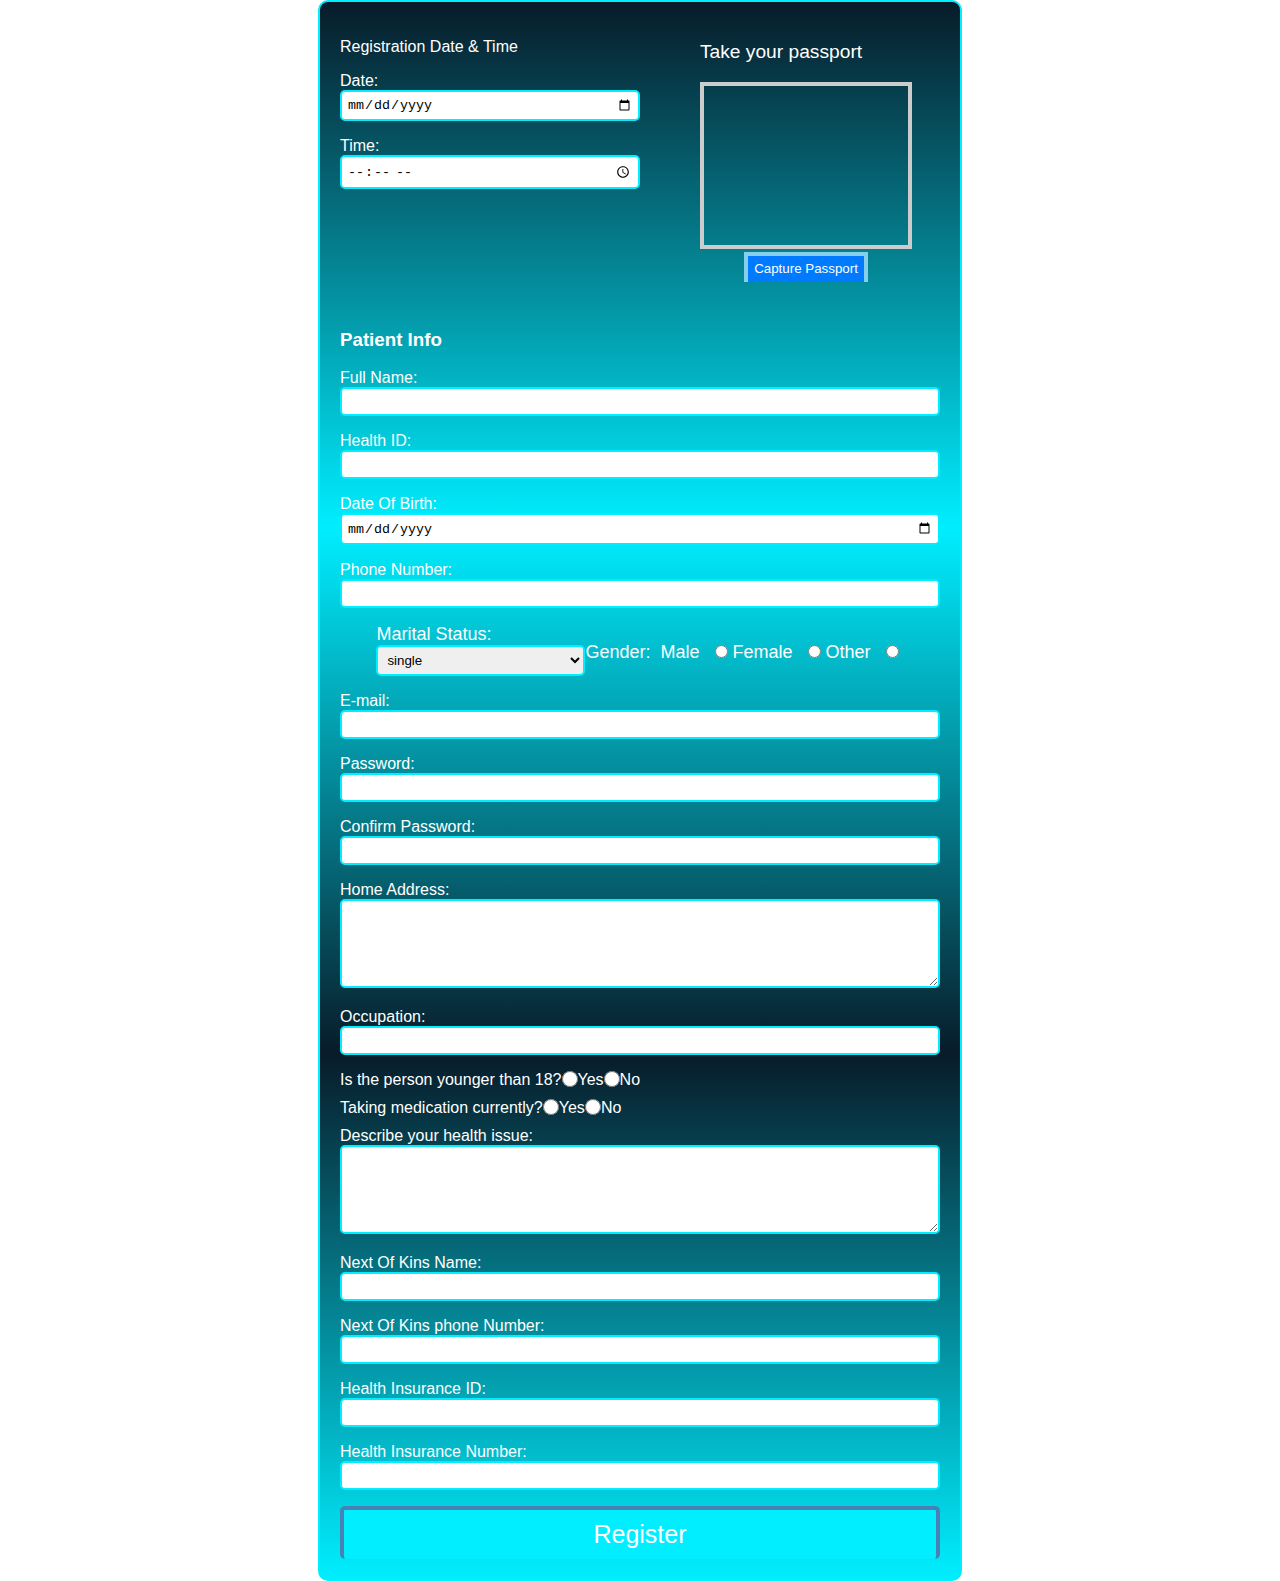
<file: index.html>
<!DOCTYPE html>
<html lang="en">
<head>
    <meta charset="UTF-8">
    <meta name="viewport" content="width=device-width, initial-scale=1.0">
    <title>Document</title>
    <link rel="stylesheet" href="index.css">
   
</head>
<body>
  
<div class="main-container">
  <form action="process_registration.php"  method="POST" enctype="multipart/form-data">
    <div class="sub-container">

      <div class="camera-registration-container">
        <div class="Registration-date-time">
          <p>Registration Date & Time</p>
          <label>Date: 
            <input type="date" name="registration_date" id="registratioon_date" required>
          </label>

          <label>Time:
            <input type="time" name="registration_time" id="registration_time" required>
          </label>
        </div>

         <div class="camera"> 
          <p>Take your passport </p>
          <div id="video-container">
            <video id="video" width="300" height="255" autoplay></video>
            <img id="captured-image" style="display: none;">
            <button id="capture-button">Capture Passport</button>
            <canvas id="canvas" style="display: none;"></canvas>
          </div> 
        </div>
      </div>

      <div class="patient-info">
        <h3>Patient Info</h3>
        <label>Full Name:
          <input type="text" name="fullname" required autocomplete="off"> 
        </label> 

        <label>Health ID:
          <input type="text" name="id">
        </label>

        <label> Date Of Birth:
          <input type="date" name="date_of_birth" autocomplete="off">
        </label>

        <label>Phone Number:
          <input type="number" name="phone_number" required>
        </label>
<div class="marital-gender">

        <label> Marital Status:
          <select name="marital_status hidden">
            <option value="single" name="answer">single</option>  
            <option value="married">Married</option>  
            <option value="devorce">Devorce</option>  
            <option value="Widowed">Widowed</option>   
          </select>
        </label>
                <div class="gender hidden">
        <label>Gender:</label> 
        <label for=""> Male</label> <input type="radio" name="answer"/>
        <label for="">Female </label>   <input type="radio" name="answer"/>
        <label for="">Other  </label><input type="radio" name="answer"/>
      </div>
      </div>
      <!-- <div class="mail-section"> -->
        <label>E-mail:
          <input type="email" name="email" required autocomplete="off">   
        </label>

        <label> Password:
          <input type="password" name="password1" required autocomplete="off"> 
        </label>

        <label>Confirm Password:
          <input type="password" name="conpassword" required autocomplete="off"> 
        </label>

        <label> Home Address:
          <textarea name="home_address"  cols="40" rows="5" value="home_address"  ></textarea>
        </label>

        <label>Occupation:
          <input type="text" name="occupation" required autocomplete="off">
        </label>

        <label class="yes-no"> Is the person younger than 18?
          <input type="radio" name="okay" id="yes" value="yes"> <label for="yes">Yes</label>
          <input type="radio" name="okay" id="no" value="no"> <label for="no">No</label>  
        </label>

        <label class="yes-no"> Taking medication currently?
          <input type="radio" name="yes-no" id="yes" value="yes"> <label for="yes">Yes</label>
          <input type="radio" name="yes-no" id="no" vlue="no"> <label for="no">No</label>
        </label>

        <label> Describe your health issue:
          <textarea name="health_issue" id="health_issue" cols="40" rows="5" required></textarea>
        </label>

        <label>Next Of Kins Name:
          <input type="text" name="next_of_kins_name" id="next_of_kins_name" required>
        </label>

        <label>Next Of Kins phone Number:
          <input type="number" name="next_of_kins_number" id="next_of_kins_number" required>
        </label>

        <label>Health Insurance ID:
          <input type="text" name="health_insurance_id" required auto complete="off">
        </label>

        <label >Health Insurance Number:
          <input type="number" name="health_insurance_number" required auto complete="off">
        </label>
      <!-- </div> -->
    </div>
      <button type="submit" class="registerbtn">Register</button>

    </div>
  </form>
</div>

<script src="camera.js"></script>
</body>
</html>
</file>
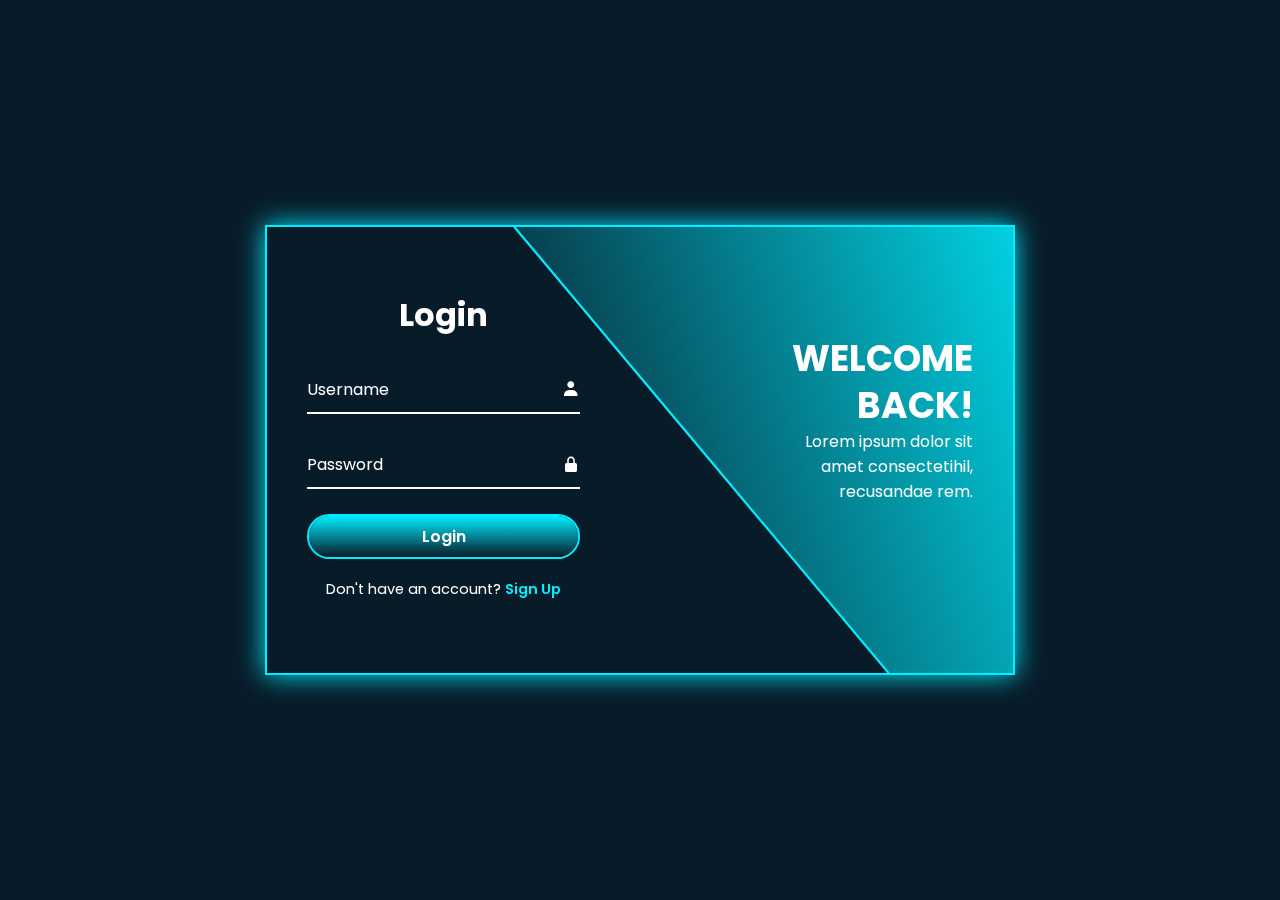
<file: signup.html>
<!DOCTYPE html>
<html lang="en">
<head>
    <meta charset="UTF-8">
    <meta name="viewport" content="width=device-width, initial-scale=1.0">
    <title>User Sign Up and Login</title>
    <link rel="stylesheet" href="signup.css">
    <link href='https://unpkg.com/boxicons@2.1.4/css/boxicons.min.css' rel='stylesheet'>
    
   </head>
<body>  
    
<div class="wrapper">
    <span class="bg-animate"></span>
    <span class="bg-animate2"></span>
<div  class="form-box login">
<h2 class="animation"  style="--i:0; --j:21;">Login</h2>
<form action="#">
   
<div class="input-box animation" style="--i:1; --j:22; ">
<input type="text"  name="username"   required>
<label>Username</label>
<i class='bx bxs-user'></i>
</div>
<div class="input-box animation" style="--i:2; --j:23;">
    <input type="password" name="password" required>  
    <label>Password</label>
    <i class='bx bxs-lock-alt'></i>
    </div>
    <button type="submit" class="btn animation" style="--i:3; --j:24;">Login</button>
    <div class="logreg-link animation" style="--i:4; --j:25;">
        <p>Don't have an account? <a href="#" class="register-link">Sign Up</a></p>
    </div>  
</form>

</div>

<div class="info-text login">
<h2 class="animation" style="--i:0;  --j:20;">Welcome  Back!</h2>
<p class="animation" style="--i:1;  --j:21;">Lorem ipsum dolor sit amet consectetihil, recusandae rem.</p>   

</div>
<div  class="form-box register">
    <h2 class="animation" style="--i:17; --j:0;">Sign Up</h2>
    <form action="#">
      
    <div class="input-box animation" style="--i:18; --j:1;">
    <input type="text" name="name" required>
    <label>Username</label>
    <i class='bx bxs-user'></i>
    </div>

    <div class="input-box animation" style="--i:19; --j:2;">
        <input type="text" name="email" required>
        <label>Email Address</label>
        <i class='bx bxs-envelope'></i>
        </div>

    <div class="input-box animation" style="--i:20; --j:3;">
        <input type="password" name="password" required>
        <label>Password</label>
        <i class='bx bxs-lock-alt'></i>
        </div>

        <button type="submit" class="btn animation"style="--i:21; --j:4;">Sign Up</button>
        <div class="logreg-link animation" style="--i:22; --j:5;">
            <p>Already have an account? <a href="#" class="login-link">Login</a></p>
        </div>
    </form>
    
    </div>
    <div class="info-text register">
        <h2 class="animation" style="--i:17; --j:0;">Welcome  Back!</h2>
        <p class="animation" style="--i:18;--j:1;">Hi! lovely one, this is Prof. Nhyira K Mensah Health Center(Joebel Teaching Hospital). Please  Sign Up for us to help you with your health issue</p>  
        
        </div>
    </div>
<script src="script.js"></script>
<a href="index.html"></a>
<a href="signup.html"></a>
</body>
</html>
</file>
<file: index.css>
body {
  margin: 0;
  padding: 0;
 
  font-family: Arial, sans-serif;
  color: #fff;
  justify-content: center;
  align-items: center;
  margin:  0 auto;
}

 #form .main-container {
  display: block;
  justify-content: center;
  align-items: center;
  height: 100vh;
} 

.sub-container { 
   background: linear-gradient( #081b29, #0ef, #081b29, #0ef);
  background-color:light black;
  padding: 20px;
  align-items: center;
  justify-content: center;
  border: 2px solid #0ef;
  border-radius: 10px;
  width: auto;
  max-width: 500px;
  margin: 0 auto; 
  display: block
}

fieldset {
  border: 2px solid #0ef;
  border-radius: 10px;
  padding: 10px;
  margin: 20px 0;

}

legend {
  color: #0ef;
}

.camera-registration-container{
  display: flex;
  gap:1rem;
  justify-content: space-between;
  height: 18rem;
}

.Registration-date-time{
  display: flex;
  /* justify-content: space-around; */
  flex-direction: column;
  flex-basis: 50%;
}

.date-time {
  display: flex;
  justify-content: space-between;
  margin-bottom:20px;
  font-size: 1.2rem;
}

.camera {
  flex-basis: 40%;
  display: block;

}

.camera p{
  font-size: 1.2rem;
}

#video-container {
  display: flex; 
  flex-direction: column;
  justify-content: center;
  align-items: center;
  height: 55%; 
   width: 85%; 
   /* object-fit: cover; */
  border: 4px solid #ccc;
  position: relative;
}
#captured-image {
  display: none;
}
#video,
#captured-image,
#canvas {
  position: absolute; 
    top: 0;
    left: 0;
    width: 100%; 
    height: 100%
}
#video{
top: 0;
left: 0;
}
@media only screen and (max-width:600px){

  button#capture-button {
    margin-top: 40%;
    position: relative;
    bottom: 0;
  }
}
button#capture-button {
  position: absolute;
   bottom:-37px; 
  
  /* left: 50%; */
    background-color: #007BFF;
    color: #fff;
    border: none;
    align-items: center;
    justify-content: center;
    cursor: pointer;
    margin-top: 30%;
  height: 30px;
     border: 4px solid ;
border-color: skyblue;
border-bottom: steelblue;
}

 /* .patient-info {
  margin-top: 80px;
}  */
.mail-section{
  justify-content: center;
  align-items: center;
  margin-top: -44%;
  display: block;
  box-sizing: border-box;

}
label,
h3 {
  color: #fff;
}
/* media querry on my mobile */
@media  only screen and (max-width:600px){
  .sub-container{
    width: 90%;
    padding: 10px;
  }
  input,
  select,
  textarea{
    width: 100%;
    box-sizing: border-box;
  }
  .camera-registration-container, 
  .camera{
    flex-basis: 100%;
  }
  #video-container{
    height: 180px;
    left: 20px;
  }
  /* .camera p{
    left: 55%;
  } */
  button#capture-button{
margin-top: 10%;
  }
}
/* media query on my pc */
@media only screen and (min-width:1200px){

  .sub-container{
    max-width:600px
    
  }
}
input,
select,
textarea {
  width: 20%;
  border: 2px solid #0ef;
  border-radius: 5px;
  margin-bottom: 1rem;
  padding: 5px;
  width: 100%;
  box-sizing: border-box;
}

.marital-gender{
  height: auto;
  display: flex;
  flex-direction: row;
  justify-content: space-between;
  justify-content: center;
  font-size: 18px;
}
.gender {
  display: flex;
  align-items: center;
  justify-content: space-between;
  
}

.gender label {
  margin-right: 10px;
  font-size: 18px;
  margin-top: -10px
}

.gender input {
  margin-right: 5px;
  white-space: 100px;
}
.registerbtn {
  width: 100%;
   background-color: #0ef; 
  color: #fff;
  padding: 10px;
  border: 4px solid ;
  border-color: steelblue;
  border-bottom:  skyblue;
 font-size: 25px;
  border-bottom-left-radius: 3px;
  border-radius: 5px;
  cursor: pointer;
}

.registerbtn:hover {
  background-color: #081b29;
}

label.yes-no{
  display: flex;
  margin-bottom: 10px;
}

input#yes, input#no{
  width:1rem;
  height:1rem;
  margin: 0;
}
</file>
<file: signup.css>
@import url('https://fonts.googleapis.com/css2?family=Eagle+Lake&family=Poppins:ital,wght@1,500&display=swap');
*{
margin:0;
padding: 0;
box-sizing:border-box ; 
font-family: 'poppins', sans-serif;
}

body{
  display: flex;
  justify-content: center;
  align-items: center;
  min-height: 100vh;
  background: #081b29;
}
.wrapper{

  position: relative;
  width: 750px;
  height: 450px;
  background: transparent;
  border: 2px solid #0ef;
  box-shadow: 0 0 25px #0ef;
  overflow: hidden;  
}
.wrapper .form-box{
position: absolute;
top: 0;
width: 50%;
height: 100%;

display: flex;
flex-direction: column;
justify-content:center ;

}


.wrapper .form-box.login{
left: 0;
padding: 0 60px 0  40px; 
 
}
.wrapper .form-box.login .animation{
  transform: translateX(0);
  opacity: 1;
  filter: blur(0); 
   transition: 4s ease;
  }
  .wrapper.active .form-box.login .animation{
    transform: translateX(-120%);
    opacity: 0;
    filter: blur(10px);
     transition-delay: calc(.1s *var(--i));
    }
  

.wrapper .form-box.register{
right: 0;
padding: 0 40px 0  60px;
/* display: none;  */
pointer-events: none;
}
.wrapper.active .form-box.register{
  pointer-events: auto;


}
.wrapper .form-box.register .animation {
transform:translateX(120%);
opacity: 0;
filter: blur(10px);
transition: .7s ease;
transition-delay: calc(.1s *var(--j));

}

.wrapper.active .form-box.register .animation {
  transform:translateX(0);
  opacity: 1;
  filter: blur(0);
  transition-delay: calc(.1s *var(--i));
  }
  


.form-box h2 {
  font-size: 32px;
color: #fff;
text-align: center;
}

.form-box .input-box{
position: relative;
width: 100%;
height: 50px;
/* background: seagreen; */
margin: 25px 0 ;
}
 
.input-box input{
width: 100%;
height: 100%;
background-color: transparent;
border: none; 
outline: none;
border-bottom: 2px solid #fff;
padding-right: 23px;
transition: .5s;
font-size: 16px;
font-weight: 500;
color:#fff ;
}

.input-box input:focus,
.input-box input:valid{
border-bottom-color: #0ef;
}
.input-box label{
position: absolute;
top: 50%;
left: 0;
transform: translateY(-50%);
font-size: 16px;
color: #fff;
pointer-events: none;
transition: .5s;
}

.input-box input:focus~label,
.input-box input:valid~label{
top: -5px;
color: #0ef;

}

.input-box i{
  position: absolute;
top: 50%;
right: 0;
transform: translateY(-50%);
font-size: 18px;
color: #fff;
transition:.5s ;
  }
  .input-box input:focus~i,
  .input-box input:valid~i{

color: #0ef;



  }


  .btn {
    position: relative;
    width: 100%;
    height: 45px;
    background: transparent;
    border: 2px solid #0ef;
    outline:none ;
    border-radius: 40px;
    cursor: pointer;
    font-size: 16px;
color: #fff;
font-weight: 600;
z-index: 1;
overflow: hidden;
  }
  .btn::before{
    content: '';
    position: absolute;
    width: 100%;
    height:300% ;
    top: -100%;
    left: 0;
    background: linear-gradient(#081b29, #0ef, #081b29, #0ef);
  z-index: -1;
  transition: .5s;
  }
  .btn:hover:before{
    top:0 ;
  }

  .form-box .logreg-link{

font-size:14.5px ;
 color: #fff; 
text-align:center;
margin: 20px 0 10px;

  }
  .logreg-link p a {
color: #0ef ; 
text-decoration: none;
font-weight: 600;
  }
  .logreg-link p a:hover {
    text-decoration: underline;
  } 
  .wrapper .info-text{

    position: absolute;
    top: 0;
    width: 50%;
    height: 100%;
    /* background: red; */
    display: flex;
    flex-direction: column;
    justify-content: center;
  }
  .wrapper .info-text.login{
    right: 0;
    text-align: right; 
    padding: 0 40px 60px 150px;
    
  }



  .wrapper .info-text.login .animation{
    transform: translateX(0);
    opacity: 1;
    filter: blur(0);
     transition: .7s ease;
     transition-delay: calc(.1s *var(--j));
    }
    .wrapper.active .info-text.login .animation{
      transform: translateX(120%);
      opacity: 0;
      filter: blur(10px);
       transition-delay: calc(.1s *var(--i));
      } 

 .wrapper .info-text.register{ 
  left: 0;
  padding: 0 150px 60px 40px;
  text-align: left;
  /* display: none;  ************can  */
pointer-events: none;
 } 
 .wrapper.active .info-text.register{

  pointer-events: auto; 
 } 


 .wrapper .info-text.register .animation {
  transform:translateX(-120%);
  opacity: 0;
      filter: blur(10px);
  transition: .7s ease;
  transition-delay: calc(.1s *var(--j)); 
 
  }
  
  .wrapper.active .info-text.register .animation {
    transform:translateX(0);
    opacity: 1;
    filter: blur(0);
    transition-delay: calc(.1s *var(--i));
    }
    
  .info-text h2{
    font-size: 36px;
    color: #fff;
    line-height: 1.3;
    text-transform: uppercase;
  }
  .info-text p{
font-size: 16px;
color:#fff ;

  }
  .wrapper .bg-animate {
    position: absolute;
    top: -4px; 
    right:0 ;
    width: 850px;
    height: 600px;
    background: linear-gradient( 45deg, #081b29, #0ef);
   border-bottom: 3px solid #0ef ;
     transform: rotate(10deg)  skewY(40deg); 
     /* transform: rotate(0)  skewY(0);  */
     transform-origin: bottom right;
     transition: 1.5s ease;
     transition-delay:1.6s; 
  }

  .wrapper.active .bg-animate {
    transform: rotate(0)  skewY(0);
    transition-delay: .5s;
 
  }


  .wrapper .bg-animate2 {
    position: absolute;
    top:100%;
    left:250px;
    width: 850px;
    height: 700px;
    background: #081b29;
   border-top: 3px solid #0ef ;
    /* transform: rotate(-11deg)  skewY(-41deg);  ***********r */
    /* transform: rotate(0)  skewY(0);  */
     transform: rotate(0)  skewY(0);
     transform-origin: bottom left; 
     transition: 1.5s ease;
     transition-delay: .5s;
  }
  .wrapper.active .bg-animate2 {
    transform: rotate(-11deg)  skewY(-41deg);
    transition-delay: 1.2s;
  }

 
/*   
.wrapper {
  width: 750px;
}
@media (max-width: 768px) {
  .wrapper {
      width: 100%;
  }

  .wrapper .form-box {
      width: 100%;
      padding: 0 20px;
  }

  .wrapper .info-text.login,
  .wrapper .info-text.register {
      width: 100%;
      padding: 0 20px;
      text-align: center;
  }
} */


@media   (max-width:900px){
  .info-text {

    display:none !important;
  }
}
@media (max-width:900px) {
 .form-box register{
  width: 100%;
 } 
}
</file>
